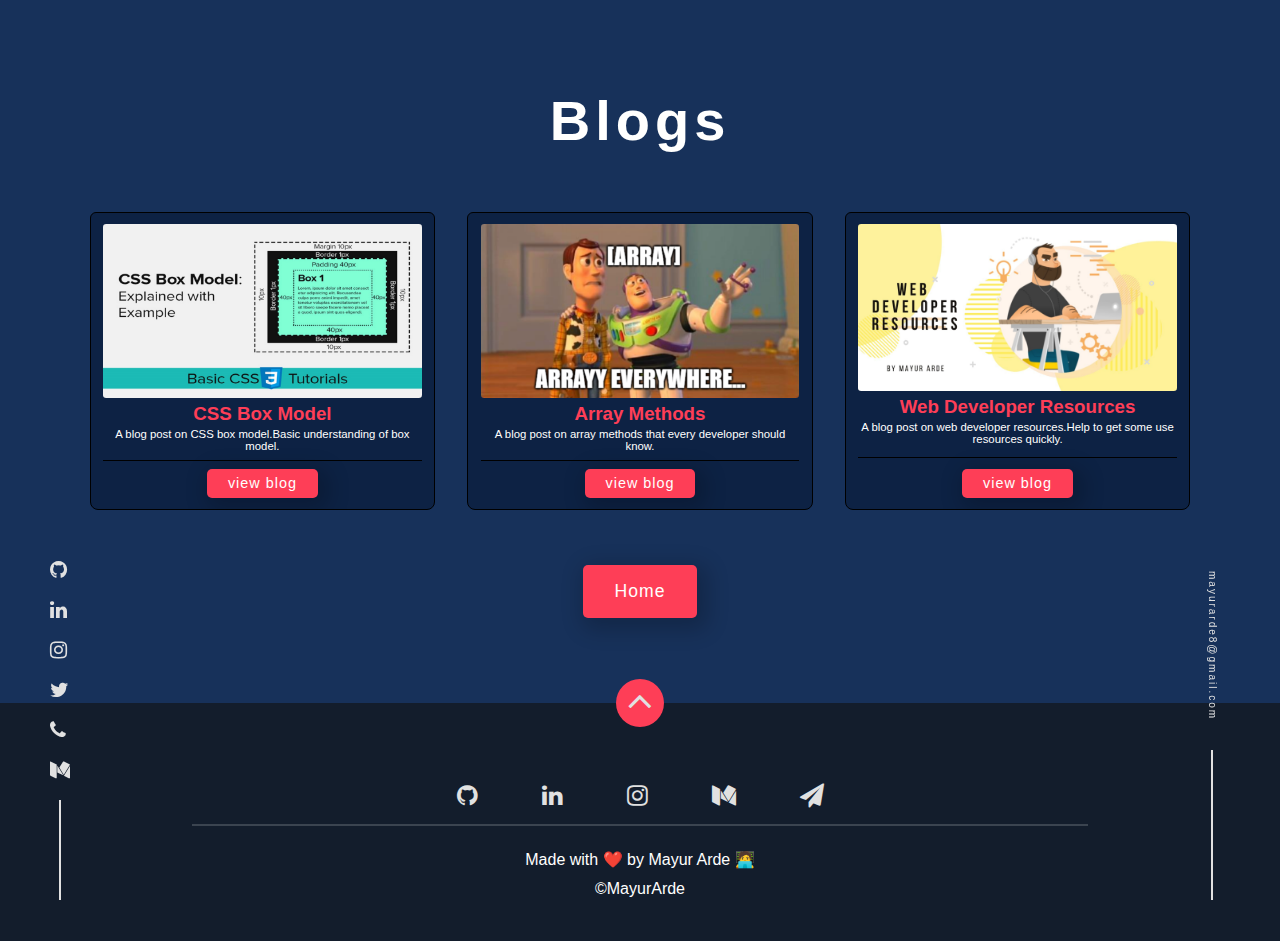
<file: blogs.html>
<!DOCTYPE html>
<html lang="en">
<head>
  <meta charset="UTF-8">
  <meta http-equiv="X-UA-Compatible" content="IE=edge">
  <meta name="viewport" content="width=device-width, initial-scale=1.0">
  <title>Blogs</title>

    <!-- seo meta tags -->
    <meta name="title" content="Mayur Arde |Frontend Web Developer">
    <meta name="description"
        content="I am Mayur Arde, a frontend web devloper based in Mumbai with demonstrated skills building high quality websites applications.">
  
    <meta itemProp="keywords"
        content="Mayur-Arde, Mayur-A, mayur-a, mayurarde, mayur-arde, mayur, mayur.arde_, Mayur-Arde-Developer, mayur-arde-developer, , mayur-arde-web-developer, mayur-arde-front-end-developer, software-engineer" />
  
    <!--  Linking Favicon  -->
  
    <link rel="apple-touch-icon" sizes="180x180" href="./assets/favicon/apple-touch-icon.png">
    <link rel="icon" type="image/png" sizes="32x32" href="./assets/favicon/favicon-32x32.png">
    <link rel="icon" type="image/png" sizes="16x16" href="./assets/favicon/favicon-16x16.png">

  <link rel="stylesheet" href="https://cdnjs.cloudflare.com/ajax/libs/font-awesome/4.7.0/css/font-awesome.min.css">
  <link rel="stylesheet" href="./styles/normalize.css">
  <link rel="stylesheet" href=".//styles/style.css">
</head>
<body>
  <!-- End navigation bar -->
  <div class="email add-on">
    <a href="mailto:mayurarde8@gmail.com" target="_blank" rel="noopener" class="mail" aria-label="email"
      data-balloon-pos="left">mayurarde8@gmail.com</a>
    <div class="mail-line"></div>
  </div>

  <div class="social add-on">
    <a href="https://github.com/Mayur-Arde" target="_blank" rel="noopener" aria-label="Github"
      data-balloon-pos="right"><i class="fa fa-github social-i"></i></a>
    <a href="https://www.linkedin.com/in/mayur-arde" target="_blank" rel="noopener" aria-label="Linkedin"
      data-balloon-pos="right"><i class="fa fa-linkedin social-i"></i></a>
    <a href="https://www.instagram.com/mayur.arde_/" target="_blank" rel="noopener" aria-label="Instagram"
      data-balloon-pos="right"><i class="fa fa-instagram social-i"></i></a>
    <a href="https://twitter.com/mayur_arde" target="_blank" rel="noopener" aria-label="Twitter"
      data-balloon-pos="right"><i class="fa fa-twitter social-i"></i></a>
    <a href="tel:+918291512331" target="_blank" rel="noopener" aria-label="Phone" data-balloon-pos="right"><i
        class="fa fa-phone social-i"></i></a>
    <a href="https://hashnode.com/@devmayur" target="_blank" rel="noopener" aria-label="Hashnode"
      data-balloon-pos="right"><i class="fa fa-medium social-i"></i></a>

    <div class="social-line"></div>
  </div>

  <main class="main">
    <section class="blog add-blog" id=blogs>
      <h2>Blogs</h2>
      <div class='work'>
        <div class='blog-tiles'>
          <div class='tile blog-title'>
            <img src="./assets/blog/CSS-box-model.jpg" class=blog-img>
            <h3 class=blog-name>
              CSS Box Model
            </h3>
            <p class=blog-desc>
              A blog post on CSS box model.Basic understanding of box model.
            </p>
            <div class="btn-links"></div>
            <a href="https://mayurarde.hashnode.dev/css-basic-box-model" class="work-btn web-link-btn" target="_blank">view blog</a>
          </div>
          <div class='tile blog-title'>
            <img src="./assets/blog/array-methods.png" class=blog-img>
            <h3 class=blog-name>
              Array Methods
            </h3>
            <p class=blog-desc>
              A blog post on array methods that every developer should know.
            </p>
            <div class="btn-links"></div>
            <a href="https://mayurarde.hashnode.dev/basic-array-methods-every-js-developer-should-know" class="work-btn web-link-btn" target="_blank">view blog</a>
          </div>
          <div class='tile blog-title'>
            <img src="./assets/blog/web-developer-resources.jpg" class=blog-img>
            <h3 class=blog-name>
              Web Developer Resources
            </h3>
            <p class=blog-desc>
              A blog post on web developer resources.Help to get some use resources quickly.
            </p>
            <div class="btn-links"></div>
            <a href="https://mayurarde.hashnode.dev/useful-resources-for-web-developer" class="work-btn web-link-btn" target="_blank">view blog</a>
          </div>
        </div>
        <a href="./index.html" class='work-btn all-btn'>Home</a>
      </div>
      </div>
    </section>
</main>
  <!-- Start footer section -->
  <footer class=footer>
    <a href="#" class="up-btn-wrapper" alt="Go to top">
      <i class="fa fa-angle-up up-btn"></i>
    </a>
    <div class="footer-icons">
      <a href="https://github.com/Mayur-Arde" target="_blank" rel="noopener" alt="Github">
        <i class="fa fa-github footer-i"></i>
      </a>
      <a href="https://www.linkedin.com/in/mayur-arde/" target="_blank" rel="noopener" alt="linkedin">
        <i class="fa fa-linkedin footer-i"></i>
      </a>
      <a href="https://www.instagram.com/mayur.arde_/" target="_blank" rel="noopener" alt="Instagram">
        <i class="fa fa-instagram footer-i"></i>
      </a>
      <a href="https://hashnode.com/@devmayur" target="_blank" rel="noopener" alt="Hashnode">
        <i class="fa fa-medium footer-i"></i>
      </a>
      <a href="mailto: mayurarde8@gmail.com" target="_blank" rel="noopener" alt="Mail">
        <i class="fa fa-send  footer-i"></i>
      </a>

    </div>
    <hr / width="100%">
    <p>Made with ❤️ by Mayur Arde 🧑‍💻</p>
    <p class="copyright">&copy;MayurArde</p>
    </div>
  </footer>
</body>
</html>
</file>
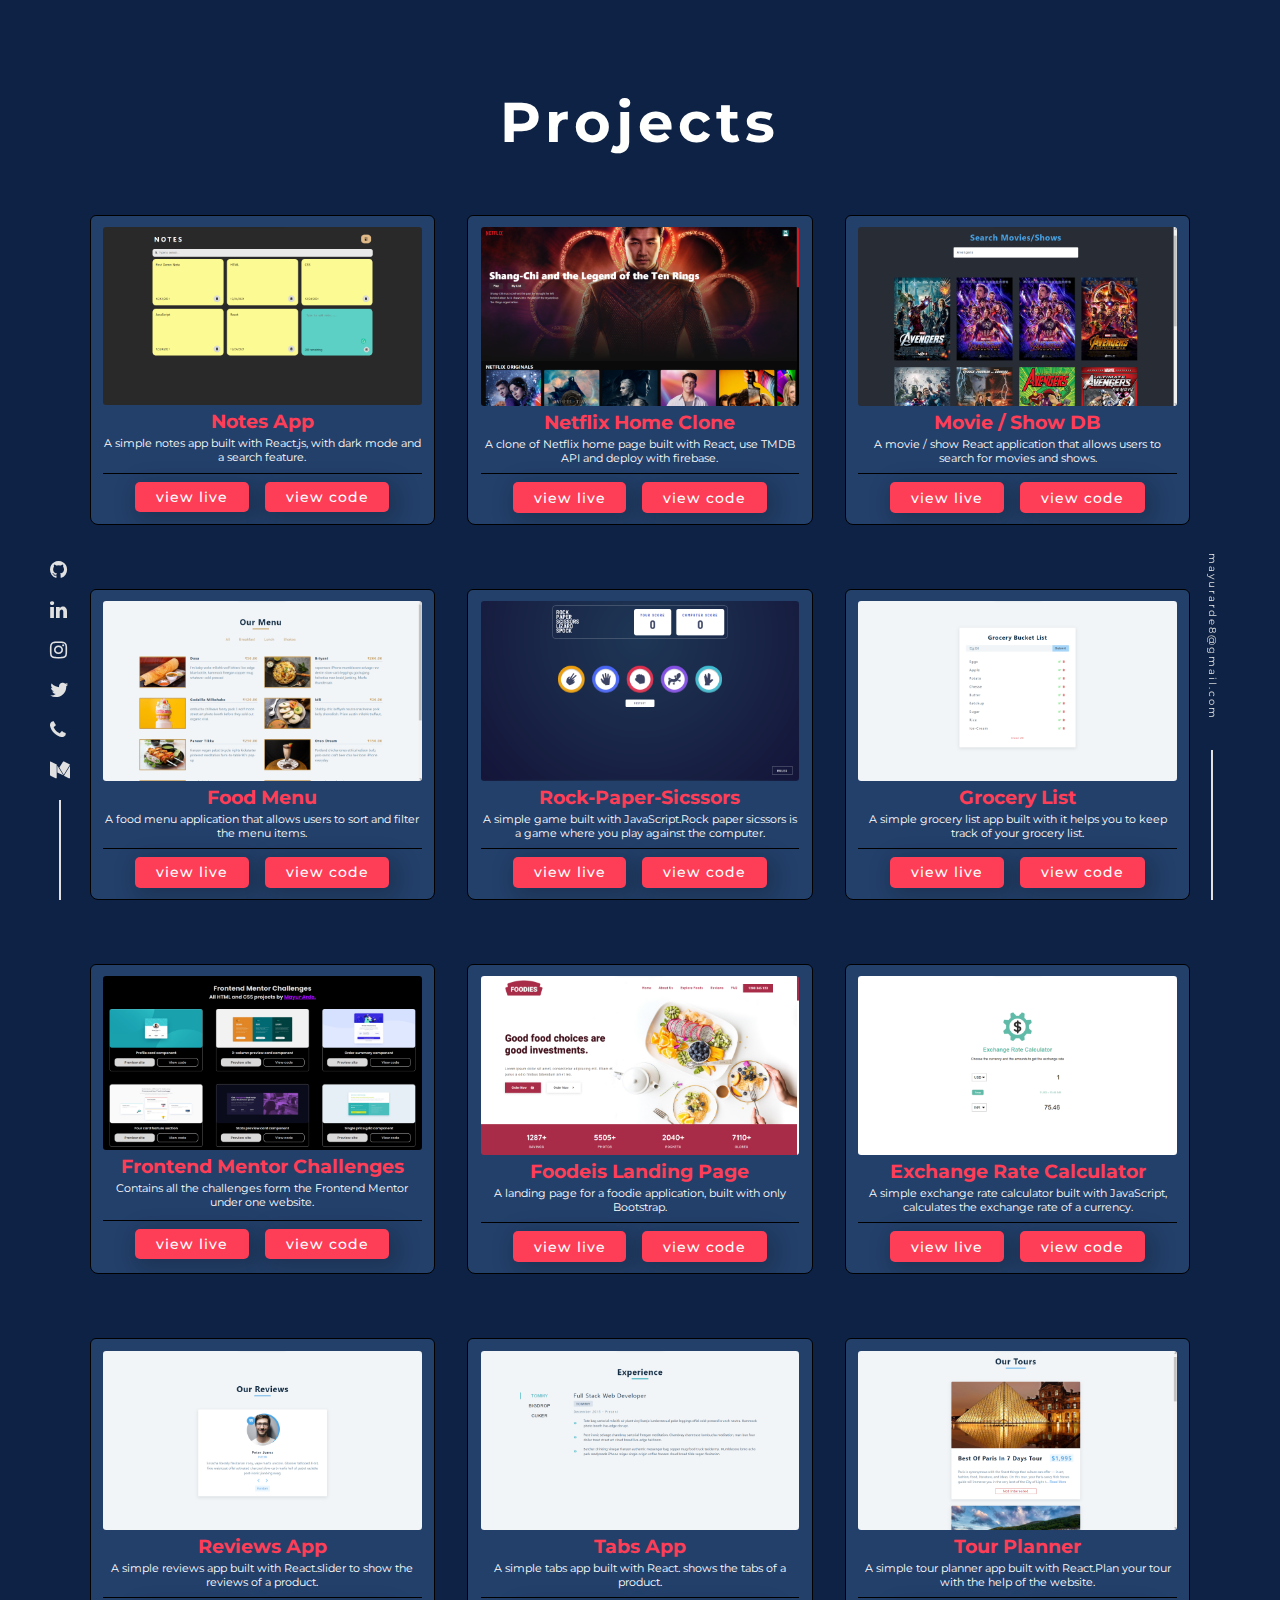
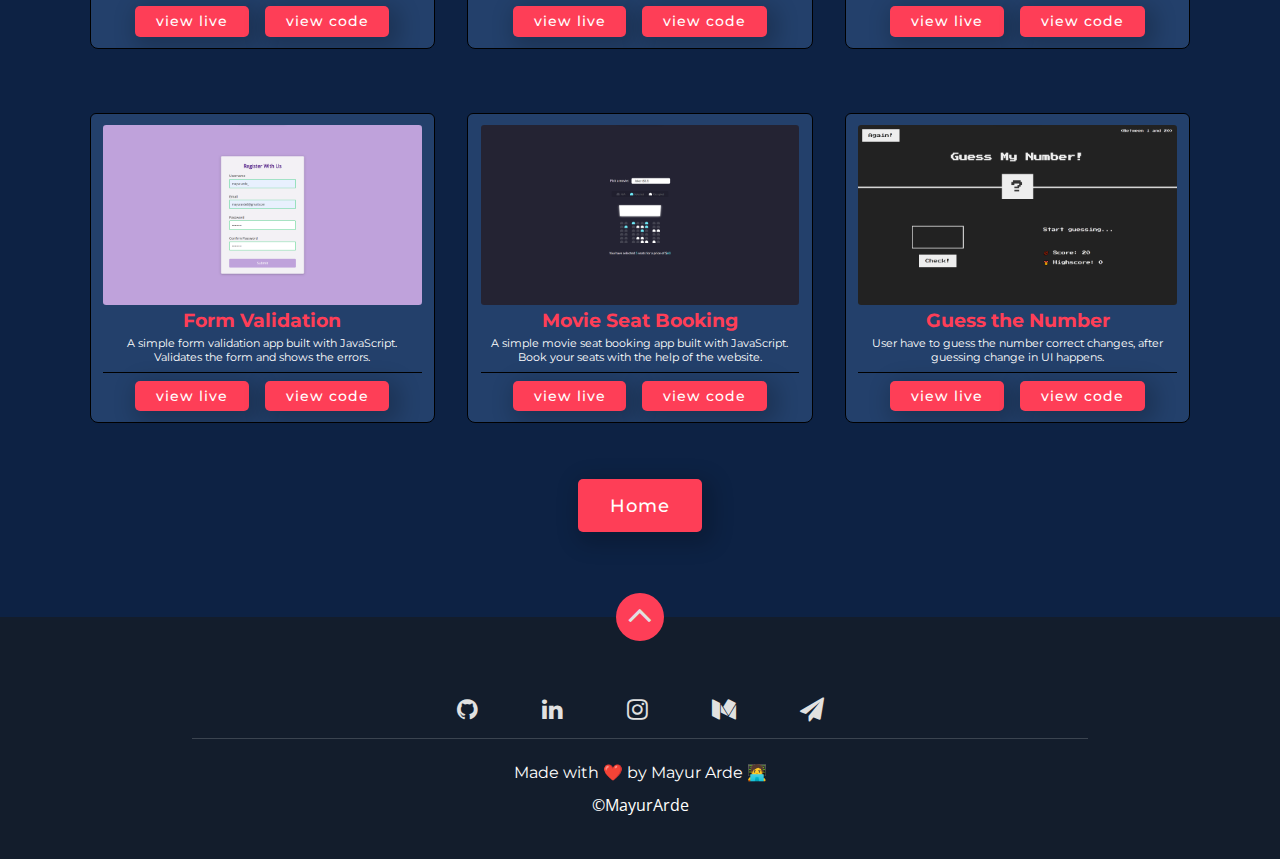
<file: projects.html>
<!DOCTYPE html>
<html lang="en">

<head>
  <meta charset="UTF-8">
  <meta http-equiv="X-UA-Compatible" content="IE=edge">
  <meta name="viewport" content="width=device-width, initial-scale=1.0">
  <title>Projects</title>

    <!-- seo meta tags -->
    <meta name="title" content="Mayur Arde |Frontend Web Developer">
    <meta name="description"
        content="I am Mayur Arde, a frontend web devloper based in Mumbai with demonstrated skills building high quality websites applications.">
  
    <meta itemProp="keywords"
        content="Mayur-Arde, Mayur-A, mayur-a, mayurarde, mayur-arde, mayur, mayur.arde_, Mayur-Arde-Developer, mayur-arde-developer, , mayur-arde-web-developer, mayur-arde-front-end-developer, software-engineer" />
  
    <!--  Linking Favicon  -->
  
    <link rel="apple-touch-icon" sizes="180x180" href="./assets/favicon/apple-touch-icon.png">
    <link rel="icon" type="image/png" sizes="32x32" href="./assets/favicon/favicon-32x32.png">
    <link rel="icon" type="image/png" sizes="16x16" href="./assets/favicon/favicon-16x16.png">

    <link href="https://fonts.googleapis.com/css?family=Montserrat:400,500,600,700,800,900&display=swap" rel="stylesheet">
  <!-- Open Sans Font -->
  <link href="https://fonts.googleapis.com/css?family=Open+Sans:400,600,700&display=swap" rel="stylesheet">
  
  <link rel="stylesheet" href="https://cdnjs.cloudflare.com/ajax/libs/font-awesome/4.7.0/css/font-awesome.min.css">

  <link rel="stylesheet" href="./styles/normalize.css">
  <link rel="stylesheet" href=".//styles/style.css">
</head>

<body>

  <div class="email add-on">
    <a href="mailto:mayurarde8@gmail.com" target="_blank" rel="noopener" class="mail" aria-label="email"
      data-balloon-pos="left">mayurarde8@gmail.com</a>
    <div class="mail-line"></div>
  </div>

  <div class="social add-on">
    <a href="https://github.com/Mayur-Arde" target="_blank" rel="noopener" aria-label="Github"
      data-balloon-pos="right"><i class="fa fa-github social-i"></i></a>
    <a href="https://www.linkedin.com/in/mayur-arde" target="_blank" rel="noopener" aria-label="Linkedin"
      data-balloon-pos="right"><i class="fa fa-linkedin social-i"></i></a>
    <a href="https://www.instagram.com/mayur.arde_/" target="_blank" rel="noopener" aria-label="Instagram"
      data-balloon-pos="right"><i class="fa fa-instagram social-i"></i></a>
    <a href="https://twitter.com/mayur_arde" target="_blank" rel="noopener" aria-label="Twitter"
      data-balloon-pos="right"><i class="fa fa-twitter social-i"></i></a>
    <a href="tel:+918291512331" target="_blank" rel="noopener" aria-label="Phone" data-balloon-pos="right"><i
        class="fa fa-phone social-i"></i></a>
    <a href="https://hashnode.com/@devmayur" target="_blank" rel="noopener" aria-label="Hashnode"
      data-balloon-pos="right"><i class="fa fa-medium social-i"></i></a>

    <div class="social-line"></div>
  </div>
  
  <main class="main">
    <section class=projects id=projects>
      <h2>Projects</h2>
      <div class=work>
        <div class=projects-tiles>

          <div class='tile'>
            <img src="./assets/work/notes-pad-dark.png" class=project-img>
            <h3 class=project-name>
              Notes App
            </h3>
            <p class='project-desc'>
                A simple notes app built with React.js, with dark mode and a search feature.
            </p>
            <div class="btn-links">
              <a href="https://react-notes-pad.netlify.app/" class="work-btn web-link-btn" target='_blank'>view live</a>
              <a href="https://github.com/Mayur-Arde/react-notepad" class="work-btn web-link-btn"
                target='_blank'>view code</a>
            </div>
          </div>

          <div class='tile'>
            <img src="./assets/work/netflix-clone.png" class=project-img>
            <h3 class=project-name>
              Netflix Home Clone
            </h3>
            <p class='project-desc'>
              A clone of Netflix home page built with React, use TMDB API and deploy with firebase.
            </p>
            <div class="btn-links">
              <a href="https://netflix-clone-mayur-arde.web.app/" class="work-btn web-link-btn" target='_blank'>view live</a>
              <a href="https://github.com/Mayur-Arde/netflix-home-clone" class="work-btn web-link-btn"
                target='_blank'>view code</a>
            </div>
          </div>

          <div class='tile'>
            <img src="./assets/work/movie-db.png" class=project-img>
            <h3 class=project-name>
              Movie / Show DB
            </h3>
            <p class='project-desc'>
              A movie / show React application that allows users to search for movies and shows.
            </p>
            <div class="btn-links">
              <a href="https://movies-shows-db.netlify.app/" class="work-btn web-link-btn" target='_blank'>view live</a>
              <a href="https://github.com/Mayur-Arde/Find-Movies-Shows-db" class="work-btn web-link-btn" target='_blank'>view code</a>
            </div>
          </div>
          
          <div class='tile'>
            <img src="./assets/work/food-menu.png" class=project-img>
            <h3 class=project-name>
              Food Menu
            </h3>
            <p class='project-desc'>
              A food menu application that allows users to sort and filter the menu items.
            </p>
            <div class="btn-links">
              <a href="https://food-menu-cards.netlify.app/" class="work-btn web-link-btn" target='_blank'>view live</a>
              <a href="https://github.com/Mayur-Arde/Food-Menu" class="work-btn web-link-btn" target='_blank'>view code</a>
            </div>
          </div>

          <div class='tile'>
            <img src="./assets/work/rock-paper-sicssors.png" class='project-img'>
            <h3 class='project-name'>
              Rock-Paper-Sicssors
            </h3>
            <p class='project-desc'>
              A simple game built with JavaScript.Rock paper sicssors is a game where you play against the computer.
            </p>
            <div class="btn-links">
              <a href="https://rock-paper-sicssors-lizard-spock.netlify.app/" class="work-btn web-link-btn" target='_blank'>view
                live</a>
              <a href="https://github.com/Mayur-Arde/rock-paper-scissors-UI" class="work-btn web-link-btn" target='_blank'>view code</a>
            </div>
          </div>

          <div class='tile'>
            <img src="./assets/work/grocery-list.png" class='project-img'>
            <h3 class='project-name'>
              Grocery List
            </h3>
            <p class='project-desc'>
              A simple grocery list app built with it helps you to keep track of your grocery list.
            </p>
            <div class="btn-links">
              <a href="https://grocery-bucket.netlify.app/" class="work-btn web-link-btn" target='_blank'>view live</a>
              <a href="https://github.com/Mayur-Arde/Grocery" class="work-btn web-link-btn" target='_blank'>view code</a>
            </div>
          </div>
          <!-- https://all-frontend-mentor-projects-mayur.netlify.app
          https://github.com/Mayur-Arde/Frontend-Mentor-Html-css-Projects -->
          <div class='tile'>
            <img src="./assets/work/frontend-mentor.png" class='project-img'>
            <h3 class='project-name'>
              Frontend Mentor Challenges
            </h3>
            <p class='project-desc'>
              Contains all the challenges form the Frontend Mentor under one website.
            </p>
            <div class="btn-links">
              <a href="https://all-frontend-mentor-projects-mayur.netlify.app" class="work-btn web-link-btn" target='_blank'>view live</a>
              <a href="https://github.com/Mayur-Arde/Frontend-Mentor-Html-css-Projects" class="work-btn web-link-btn" target='_blank'>view code</a>
            </div>
          </div>

          <div class='tile'>
            <img src="./assets/work/foodies-bootstrap.png" class='project-img'>
            <h3 class='project-name'>
              Foodeis Landing Page
            </h3>
            <p class='project-desc'>
              A landing page for a foodie application, built with only Bootstrap.
            </p>
            <div class="btn-links">
              <a href="https://foodies-bootstrap.netlify.app/" class="work-btn web-link-btn" target='_blank'>view live</a>
              <a href="https://github.com/Mayur-Arde/foodies" class="work-btn web-link-btn" target='_blank'>view code</a>
            </div>
          </div>

          <div class='tile'>
            <img src="./assets/work/exchange-rate-calculator.png" class='project-img'>
            <h3 class='project-name'>
              Exchange Rate Calculator
            </h3>
            <p class='project-desc'>
              A simple exchange rate calculator built with JavaScript, calculates the exchange rate of a currency.
            </p>
            <div class="btn-links">
              <a href="https://exchange-rate-cal-mayur.netlify.app//" class="work-btn web-link-btn" target='_blank'>view live</a>
              <a href="https://github.com/Mayur-Arde/Exchange-rate-calculator" class="work-btn web-link-btn" target='_blank'>view code</a>
            </div>
          </div>

          <div class='tile'>
            <img src="./assets/work/reviews-react.png" class='project-img'>
            <h3 class='project-name'>
              Reviews App
            </h3>
            <p class='project-desc'>
              A simple reviews app built with React.slider to show the reviews of a product.
            </p>
            <div class="btn-links">
              <a href="https://review-component.netlify.app/" class="work-btn web-link-btn" target='_blank'>view live</a>
              <a href="https://github.com/Mayur-Arde/Reviews" class="work-btn web-link-btn" target='_blank'>view code</a>
            </div>
          </div>

          <div class='tile'>
            <img src="./assets/work/tabs-react.png" class='project-img'>
            <h3 class='project-name'>
              Tabs App
            </h3>
            <p class='project-desc'>
              A simple tabs app built with React. shows the tabs of a product.
            </p>
            <div class="btn-links">
              <a href="https://tabs-react-js.netlify.app/" class="work-btn web-link-btn" target='_blank'>view live</a>
              <a href="https://github.com/Mayur-Arde/Tours-plan" class="work-btn web-link-btn" target='_blank'>view code</a>
            </div>
          </div>

          <div class='tile'>
            <img src="./assets/work/tour-planner.png" class='project-img'>
            <h3 class='project-name'>
              Tour Planner
            </h3>
            <p class='project-desc'>
              A simple tour planner app built with React.Plan your tour with the help of the website.
            </p>
            <div class="btn-links">
              <a href="https://tours-planner.netlify.app/" class="work-btn web-link-btn" target='_blank'>view live</a>
              <a href="https://github.com/Mayur-Arde/Tours-plan" class="work-btn web-link-btn" target='_blank'>view code</a>
            </div>
          </div>
          <!-- https://mayur-form-validation-refactor.netlify.app/
          https://github.com/Mayur-Arde/form-validation-refactor -->
          <div class='tile'>
            <img src="./assets/work/form-validator.png" class='project-img'>
            <h3 class='project-name'>
              Form Validation
            </h3>
            <p class='project-desc'>
              A simple form validation app built with JavaScript. Validates the form and shows the errors.
            </p>
            <div class="btn-links">
              <a href="https://mayur-form-validation-refactor.netlify.app/" class="work-btn web-link-btn" target='_blank'>view live</a>
              <a href="https://github.com/Mayur-Arde/form-validation-refactor" class="work-btn web-link-btn" target='_blank'>view code</a>
            </div>
          </div>

          <div class='tile'>
            <img src="./assets/work/movie-seat-booking.png " class='project-img'>
            <h3 class='project-name'>
              Movie Seat Booking
            </h3>
            <p class='project-desc'>
              A simple movie seat booking app built with JavaScript. Book your seats with the help of the website.
            </p>
            <div class="btn-links">
              <a href="https://mayur-movie-booking-app.netlify.app/" class="work-btn web-link-btn" target='_blank'>view live</a>
              <a href="https://github.com/Mayur-Arde/Movie-booking" class="work-btn web-link-btn" target='_blank'>view code</a>
            </div>
          </div>

          <div class='tile'>
            <img src="./assets/work/guess-the-number.png " class='project-img'>
            <h3 class='project-name'>
              Guess the Number
            </h3>
            <p class='project-desc'>

              User have to guess the number correct changes, after guessing change in UI happens.
            </p>
            <div class="btn-links">
              <a href="https://mayur-guess-the-number.netlify.app/" class="work-btn web-link-btn" target='_blank'>view live</a>
              <a href="https://github.com/Mayur-Arde/DOM-Guess-the-number-" class="work-btn web-link-btn" target='_blank'>view code</a>
            </div>
          </div>
        </div>
        <a href="./index.html" class='work-btn all-btn' button>Home</a>
      </div>
    </section>
  </main>
  <!-- Start footer section -->
  <footer class=footer>
    <a href="#" class="up-btn-wrapper" alt="Go to top">
      <i class="fa fa-angle-up up-btn"></i>
    </a>
    <div class="footer-icons">
      <a href="https://github.com/Mayur-Arde" target="_blank" rel="noopener" alt="Github">
        <i class="fa fa-github footer-i"></i>
      </a>
      <a href="https://www.linkedin.com/in/mayur-arde/" target="_blank" rel="noopener" alt="linkedin">
        <i class="fa fa-linkedin footer-i"></i>
      </a>
      <a href="https://www.instagram.com/mayur.arde_/" target="_blank" rel="noopener" alt="Instagram">
        <i class="fa fa-instagram footer-i"></i>
      </a>
      <a href="https://hashnode.com/@devmayur" target="_blank" rel="noopener" alt="Hashnode">
        <i class="fa fa-medium footer-i"></i>
      </a>
      <a href="mailto: mayurarde8@gmail.com" target="_blank" rel="noopener" alt="Mail">
        <i class="fa fa-send  footer-i"></i>
      </a>

    </div>
    <hr / width="100%">
    <p>Made with ❤️ by Mayur Arde 🧑‍💻</p>
    <p class="copyright">&copy;MayurArde</p>
    </div>
  </footer>
</body>

</html>
</file>
<file: styles/style.css>
@import url('https://fonts.googleapis.com/css2?family=Roboto+Slab:wght@100;200;300;400;500;600;800;900&display=swap');

/* universal */
* {
  font-family: var(--montserrat);
  scroll-behavior: smooth;
  margin: 0;
  padding: 0;
}

:root {
  --red: #fe3e57;
  --light-red: #e94d62;
  --white: #fffffe;
  --dim-white: #e1e1e1;
  --primary-text: rgb(230, 241, 255);
  --territory-text: rgb(214, 217, 224);
  --secondary-text: rgb(166, 172, 194);
  --secondary-head: rgb(215, 224, 236);
  --primary-background: #17315a;
  --card-background: rgb(35, 64, 107);
  --secondary-background: rgb(13, 34, 68);
  --secondary-button: #294572;
  --dark-shadow: #051020;
  --footer: #131d2c;

  --montserrat: 'Montserrat', sans-serif;
  --open-sans: 'Open Sans', sans-serif;
}

body {
  color: var(--white);
  background-color: var(--primary-background);
}

/* Scrollbar Styling */
::-webkit-scrollbar {
  width: 7px;
}

::-webkit-scrollbar-track {
  background-color: var(--territory-text);
}

::-webkit-scrollbar-thumb {
  -webkit-border-radius: 10px;
  border-radius: 50px;
  background: #5757577a;
}

::-webkit-scrollbar-thumb:hover {
  background: #1818187a;
}

a {
  text-decoration: none;
  color: inherit;
}

ul {
  list-style-type: none;
  padding: 0;
}

/* .add-on */
.add-on {
  animation: bottomUp 0.7s 1 0s linear;
  animation-delay: 500ms;
}
.email {
  position: fixed;
  bottom: 0;
  right: 58px;
  display: flex;
  flex-direction: column;
  align-items: center;
  z-index: 2;
}

.mail {
  writing-mode: vertical-rl;
  font-size: 10px;
  line-height: 20px;
  text-decoration: none;
  letter-spacing: 2px;
}

.mail-line {
  width: 2px;
  height: 150px;
  margin-top: 30px;
}

.social {
  position: fixed;
  bottom: 0;
  left: 50px;
  display: flex;
  flex-direction: column;
  align-items: center;
  z-index: 2;
}

.social a {
  width: 100%;
  height: 100%;
}

.social-i {
  font-size: 20px;
  margin: 10px auto;
  transition: 0.3s;
  transition-property: color;
}

.social-i:hover {
  color: var(--red);
}

.social-line {
  width: 2px;
  height: 100px;
  margin-top: 10px;
}

.mail,
.social-i {
  color: var(--dim-white);
}

.social-line,
.mail-line {
  background-color: var(--dim-white);
}

/* navigation bar style */
.header {
  background-color: var(--primary-background);
  font-size: 22px;
  position: fixed;
  width: 100%;
  box-shadow: rgba(5, 16, 32, 0.253) 0px 1px 5px 0px;
  padding-left: 12%;
  padding-right: 12%;
  height: 4 0px;
  z-index: 10;
  top: 0;
  left: 0;
  transition: all 350ms;
}

.container {
  display: flex;
  justify-content: space-between;
  align-items: center;
  max-width: 100vw;
  margin: 0 auto;
  padding: 0.5rem;
  /* padding: 0 1rem; */
}

.container h2 {
  margin: 0.5rem 0;
  font-size: 1.4rem;
  padding: 0 1rem;
}

.container h2 span {
  color: var(--red);
}

.nav-elements {
  display: flex;
  align-items: center;
}

.nav-links {
  display: flex;
  align-items: center;
  list-style: none;
}

.nav-link a {
  font-family: var(--montserrat);
  color: var(--white);
  font-weight: 600;
  font-size: 1.08rem;
  text-decoration: none;
  padding-left: 2.5vw;
  padding-right: 2.5vw;
  transition: 0.3s;
  transition-property: color;
}

.nav-link a:hover {
  color: var(--red);
}

/* Mobile Toggle */
.nav-toggle {
  display: none;
  position: absolute;
  right: 0.7rem;
  top: 0.2rem;
  cursor: pointer;
}

.nav-toggle img {
  width: 1rem;
  transition: 300ms all ease;
}

.nav-toggle:hover img {
  opacity: 0.8;
}

.open {
  height: 21vh;
  background-color: var(--primary-background);
  opacity: 0.9;
}

.hidden {
  display: none;
}

/* main section style */
.main {
  display: flex;
  justify-content: center;
  align-items: center;
  flex-direction: column;
  background-color: var(--secondary-background);
}

/* hero section */
.hero {
  /* display: flex;
  justify-content: space-between;
  align-items: center;
  width: 100%;
  height: 100vh;
  padding: 12rem;
  background-color: var(--primary-background); */
  /* margin-top: 10px; */
  min-height: 100vh;
  padding-bottom: 120px;
  padding-top: 120px;
  width: 100%;
  background-color: var(--primary-background);
  display: flex;
  justify-content: center;
  align-items: center;
  gap: 2rem;
  /* position: relative; */
}

/* .hero-title{
  width: 60%;
}

.hero-heading {
  margin: 0 0 0.4rem;
  font-size: 4.3rem;
}

.hero-sub-heading {
  margin: 0.2rem 0 0;
  font-size: 1.55rem;
  text-align: center;
} */

.hero-title h3 {
  color: var(--dim-white);
  font-size: 1.1rem;
  font-weight: 600;
}

.hero-title h1 {
  color: var(--white);
  font-size: 3.8rem;
  font-weight: 700;
  margin-bottom: 1rem;
  margin-top: 0.5rem;
}

.hero-title h1 span,
.hero-title h2 span {
  color: var(--red);
}

.hero-title p {
  color: var(--dim-white);
  font-size: 1.2rem;
  font-weight: 500;
  margin-bottom: 1rem;
}

.hero-title h2 {
  color: var(--white);
  font-weight: 600;
  font-size: 1.1rem;
  max-width: 32rem;
}

.buttons {
  margin-top: 1.8rem;
  display: flex;
  align-items: center;
}

.btn {
  padding: 1rem 2rem;
  color: var(--white);
  border-radius: 5px;
  cursor: pointer;
  display: flex;
  align-items: center;
  justify-content: center;
  box-shadow: 5px 6px 21px 6px rgba(0, 0, 0, 0.2);
  user-select: none;
  font-size: 1rem;
  letter-spacing: 2px;
  font-weight: 600;
  color: var(--white);
  font-family: var(--montserrat);
  transition: all 0.4s;
}

.btn:hover {
  box-shadow: 5px 6px 12px 4px rgba(0, 0, 0, 0.438);
}

.btn-primary {
  background-color: var(--red);
  margin-right: 35px;
}

.btn-secondary {
  background-color: var(--secondary-button);
}

.profile {
  display: block;
  width: 40vw;
}

/* projects and blog section */
.projects,
.blog {
  width: 100%;
  padding: 5.33rem 2rem;
  margin: auto 0;
  align-items: center;
}

.projects h2,
.blog h2 {
  text-align: center;
  /* text-transform: uppercase; */
  letter-spacing: 5px;
  font-size: 3.5rem;
  margin: 0.2rem 0;
}

.work {
  display: flex;
  justify-content: center;
  align-items: center;
  flex-direction: column;
  align-items: center;
}

.projects-tiles,
.blog-tiles {
  display: grid;
  grid-gap: 2rem;
  grid-template-columns: repeat(3, 1fr);
  margin: 2.44rem 0;
  width: 86vw;
  justify-content: center;
}

.tile {
  display: flex;
  justify-content: space-evenly;
  align-items: center;
  flex-direction: column;
  max-width: 23.87rem;
  margin: 0.65rem 0.938rem;
  padding: 0.7rem 0.77rem;
  background-color: var(--card-background);
  border: 1px solid black;
  border-radius: 0.5rem;
  justify-self: stretch;
  position: relative;
  border-top-left-radius: 6px;
  border-top-right-radius: 6px;
  overflow: hidden;
  margin: 1rem auto;
}

.tile:hover {
  transform: scale(1.01);
  background-color: var();
}

.project-img,
.blog-img {
  margin-bottom: 0.3rem;
  width: 100%;
  object-fit: contain;
  border-radius: 0.2rem;
  transition: 0.3s ease-in;
  transition-property: all transform;
}

.project-name,
.blog-name {
  margin: 0;
  color: var(--red);
  text-align: center;
}

.project-desc,
.blog-desc {
  margin: 0.2rem 0 0.5rem;
  text-align: center;
  font-size: 0.71rem;
}

.btn-links {
  border-top: 1px solid black;
  width: 100%;
  display: flex;
  justify-content: center;
  align-items: center;
  gap: 1rem;
  padding: 0.5rem 0 0;
  margin: auto 0;
}

.work-btn {
  /* padding: 0.4rem 1.3rem; */
  color: var(--white);
  border-radius: 5px;
  cursor: pointer;
  display: flex;
  align-items: center;
  justify-content: center;
  box-shadow: 5px 6px 21px 6px rgba(0, 0, 0, 0.2);
  user-select: none;
  font-size: 0.9rem;
  letter-spacing: 1px;
  font-weight: 500;
  color: var(--white);
  font-family: var(--montserrat);
  transition: all 0.4s;
  background-color: var(--red);
}

.web-link-btn {
  padding: 0.4rem 1.3rem;
}

.all-btn {
  padding: 1rem 2rem;
  text-align: center;
  font-size: 1.1rem;
}

.work-btn:hover {
  box-shadow: 2px 3px 10px 2px rgba(0, 0, 0, 0.253);
  background-color: var(--light-red);
}

/* .blog */
.add-blog {
  background-color: var(--primary-background);
}

.blog-title {
background-color: var(--secondary-background);
}

/* footer section */
.footer {
  padding: 2rem 15%;
  padding-top: 4rem;
  background-color: var(--footer);
  width: 100%;
  display: flex;
  flex-direction: column;
  align-items: center;
  justify-content: space-around;
  position: relative;
  z-index: 0;
}


.up-btn-wrapper {
  position: absolute;
  top: -1.5rem;
  height: 3rem;
  width: 3rem;
  border-radius: 50%;
  background-color: var(--red);
  -webkit-tap-highlight-color: rgba(0, 0, 0, 0);
}


.up-btn {
  position: relative;
  top: -0.2rem;
  font-size: 2.5rem;
  line-height: 3rem;
  width: 3rem;
  color: var(--dim-white);
  text-align: center;
}

.footer-i:hover {
  color: var(--light-red);
}

.footer hr {
  border: none;
  height: 0.1rem;
  width: 100%;
  background-color: rgba(255, 255, 255, 0.171);
  margin-bottom: 1.5rem;
}

.footer-icons {
  width: 40vw;
  display: flex;
  align-items: center;
  justify-content: center;
  margin: 1rem 0;
  -webkit-tap-highlight-color: rgba(0, 0, 0, 0);
}

.footer-i {
  color: var(--dim-white);
  font-size: 1.5rem;
  padding: 0 2rem;
}

.footer-i:hover {
  color: var(--light-red);
}

.copyright {
  font-family: var(--open-sans);
  font-size: 1.2rem;
  margin: 0.7rem 0;
}

.footer p {
  font-size: 1rem;
}

.hide{
  /* display: none; */
}
/* all media queies  */
/* large device */
@media all and (max-width: 1024px) {
  /* .container h2 {
  font-size: 1.2rem;
} */

  .hero {
    gap: 4rem;
    flex-direction: column-reverse;
  }

  .hero-title {
    text-align: center;
  }

  .profile {
    width: 60vw;
  }

  .buttons {
    justify-content: center;
  }

  .social {
    left: 40px;
  }

  .email {
    right: 40px;
  }

  .projects-tiles,
  .blog-tiles {
    grid-gap: 0rem;
    grid-template-columns: repeat(2, 1fr);
  }
}

/* medium device */
@media all and (max-width: 768px) {
  .projects-tiles,
  .blog-tiles {
    /* grid-gap: 0rem? */
    grid-template-columns: repeat(1, 1fr);
  }

  .social {
    left: 30px;
  }

  .email {
    right: 30px;
  }
}

/* small device */
@media all and (max-width: 445px) {
  /* hamburger menu */
  .container {
    flex-direction: column;
    align-items: flex-start;
  }

  nav {
    height: 0;
    width: 100%;
    overflow: hidden;
    transition: 250ms height ease-in-out;
  }

  .header {
    padding: 0;
    height: 35px;
  }

  .nav-elements {
    display: flex;
    align-items: center;
    justify-content: center;
    flex-direction: column;
    gap: 1rem;
  }

  .nav-links {
    display: flex;
    flex-direction: column;
    align-items: center;
    justify-self: center;
    gap:0.8rem;
  }

  .nav-toggle {
    display: block;
  }

  
  .hero {
    gap: 2.5rem;
  }
  .container h2 {
    margin: 0;
    font-size: 1rem;
  }
  
  .hero-title h1 {
    font-size: 2rem;
    margin: 0.4rem 0;
  }
  
  .hero-title h2 {
    color: var(--white);
    font-weight: 600;
    font-size: 0.7rem;
    max-width: 18rem;
    margin: auto;
  }
  .btn {
    padding: 0.5rem 1.5rem;
  }
  .btn-primary {
    margin-right: 10px;
  }
  .social {
    left: 8px;
  }
  .social-i{
    font-size: 15px;
  }

  .social-line{
    height: 130px;
  }

  .email {
    right: 5px;
  }

  .footer {
    padding: 2.5rem 10% 1rem;
  }

  .footer-i {
    padding: 0 1rem;
  }
}
</file>
